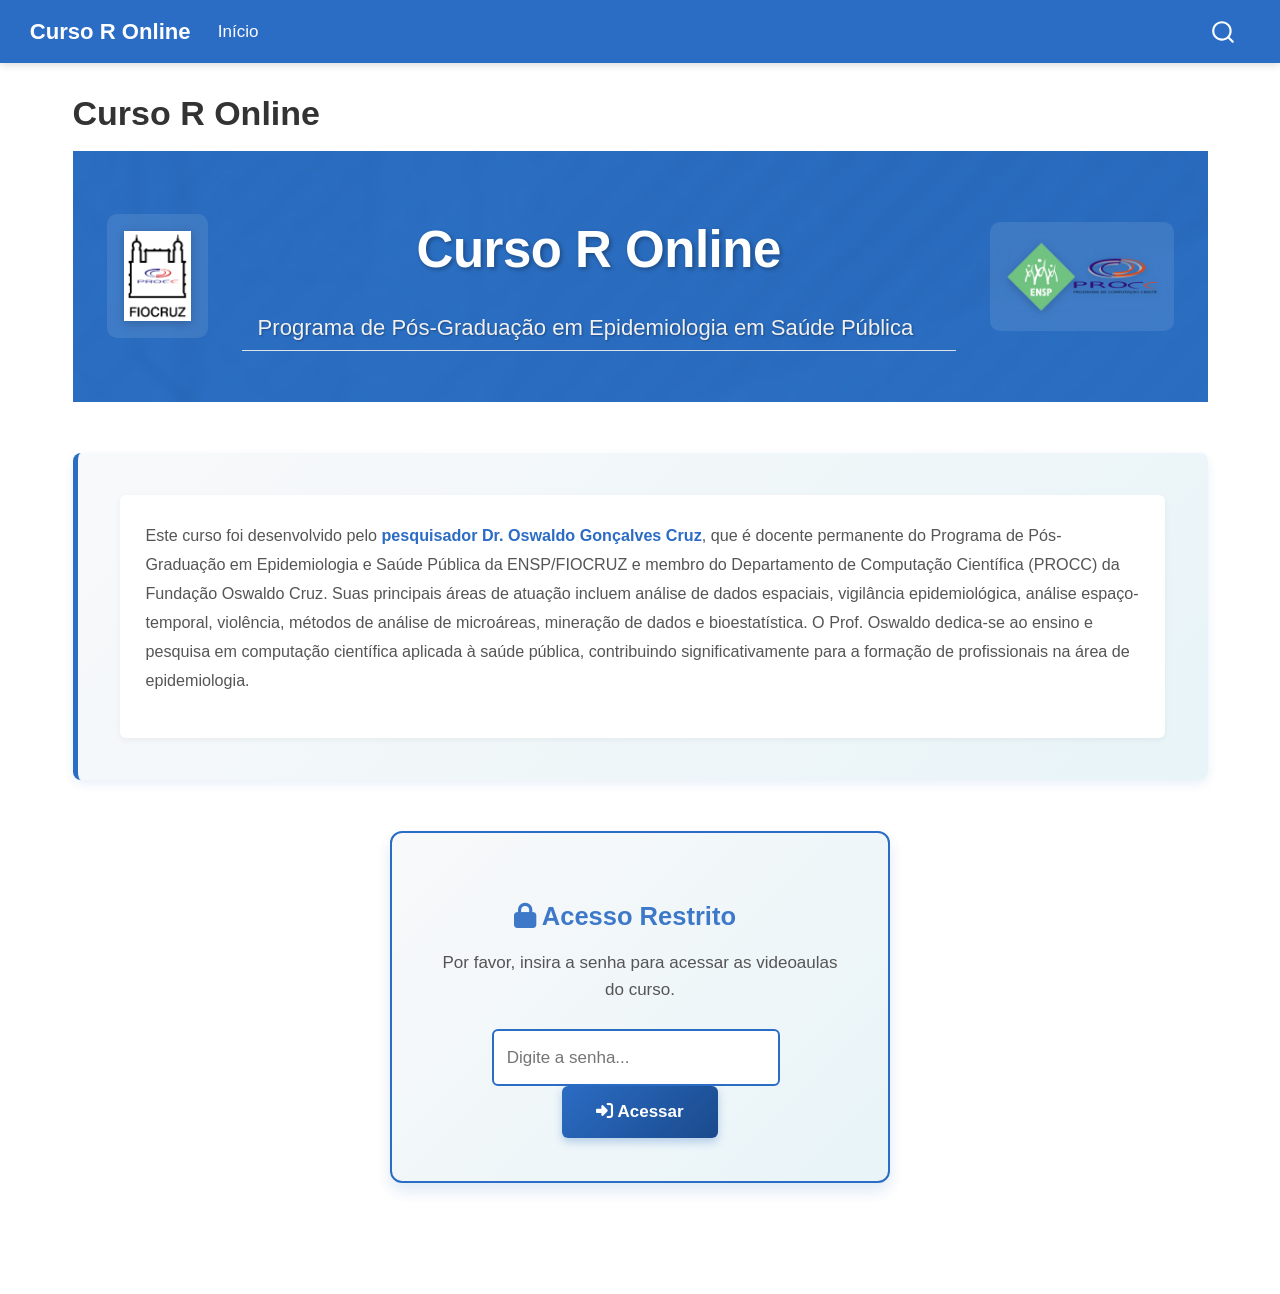
<file: docs/index.html>
<!DOCTYPE html>
<html xmlns="http://www.w3.org/1999/xhtml" lang="pt-BR" xml:lang="pt-BR"><head>

<meta charset="utf-8">
<meta name="generator" content="quarto-1.9.36">

<meta name="viewport" content="width=device-width, initial-scale=1.0, user-scalable=yes">


<title>Curso R Online</title>
<style>
/* Default styles provided by pandoc.
** See https://pandoc.org/MANUAL.html#variables-for-html for config info.
*/
code{white-space: pre-wrap;}
span.smallcaps{font-variant: small-caps;}
div.columns{display: flex; gap: min(4vw, 1.5em);}
div.column{flex: auto; overflow-x: auto;}
div.hanging-indent{margin-left: 1.5em; text-indent: -1.5em;}
ul.task-list{list-style: none;}
ul.task-list li input[type="checkbox"] {
  width: 0.8em;
  margin: 0 0.8em 0.2em -1em; /* quarto-specific, see https://github.com/quarto-dev/quarto-cli/issues/4556 */ 
  vertical-align: middle;
}
</style>


<script src="site_libs/quarto-nav/quarto-nav.js"></script>
<script src="site_libs/quarto-nav/headroom.min.js"></script>
<script src="site_libs/clipboard/clipboard.min.js"></script>
<script src="site_libs/quarto-search/autocomplete.umd.js"></script>
<script src="site_libs/quarto-search/fuse.min.js"></script>
<script src="site_libs/quarto-search/quarto-search.js"></script>
<meta name="quarto:offset" content="./">
<script src="site_libs/quarto-html/quarto.js" type="module"></script>
<script src="site_libs/quarto-html/tabsets/tabsets.js" type="module"></script>
<script src="site_libs/quarto-html/popper.min.js"></script>
<script src="site_libs/quarto-html/tippy.umd.min.js"></script>
<script src="site_libs/quarto-html/anchor.min.js"></script>
<link href="site_libs/quarto-html/tippy.css" rel="stylesheet">
<link href="site_libs/quarto-html/quarto-syntax-highlighting-845c23b38eaddc0f92fda52bfe77a8c8.css" rel="stylesheet" id="quarto-text-highlighting-styles">
<script src="site_libs/bootstrap/bootstrap.min.js"></script>
<link href="site_libs/bootstrap/bootstrap-icons.css" rel="stylesheet">
<link href="site_libs/bootstrap/bootstrap-463b9e22854d0dc06522c81e27de4f28.min.css" rel="stylesheet" append-hash="true" id="quarto-bootstrap" data-mode="light">
<script id="quarto-search-options" type="application/json">{
  "location": "navbar",
  "copy-button": false,
  "collapse-after": 3,
  "panel-placement": "end",
  "type": "overlay",
  "limit": 50,
  "keyboard-shortcut": [
    "f",
    "/",
    "s"
  ],
  "show-item-context": false,
  "language": {
    "search-no-results-text": "Nenhum resultado",
    "search-matching-documents-text": "documentos correspondentes",
    "search-copy-link-title": "Copiar link para a busca",
    "search-hide-matches-text": "Esconder correspondências adicionais",
    "search-more-match-text": "mais correspondência neste documento",
    "search-more-matches-text": "mais correspondências neste documento",
    "search-clear-button-title": "Limpar",
    "search-text-placeholder": "",
    "search-detached-cancel-button-title": "Cancelar",
    "search-submit-button-title": "Enviar",
    "search-label": "Procurar"
  }
}</script>
<script src="auth.js"></script>
<link rel="stylesheet" href="https://cdnjs.cloudflare.com/ajax/libs/font-awesome/6.4.0/css/all.min.css">


<link rel="stylesheet" href="styles.css">
</head>

<body class="nav-fixed quarto-light">

<div id="quarto-search-results"></div>
  <header id="quarto-header" class="headroom fixed-top">
    <nav class="navbar navbar-expand-lg " data-bs-theme="dark">
      <div class="navbar-container container-fluid">
      <div class="navbar-brand-container mx-auto">
    <a class="navbar-brand" href="./index.html">
    <span class="navbar-title">Curso R Online</span>
    </a>
  </div>
            <div id="quarto-search" class="" title="Procurar"></div>
          <button class="navbar-toggler" type="button" data-bs-toggle="collapse" data-bs-target="#navbarCollapse" aria-controls="navbarCollapse" role="menu" aria-expanded="false" aria-label="Alternar de navegação" onclick="if (window.quartoToggleHeadroom) { window.quartoToggleHeadroom(); }">
  <span class="navbar-toggler-icon"></span>
</button>
          <div class="collapse navbar-collapse" id="navbarCollapse">
            <ul class="navbar-nav navbar-nav-scroll me-auto">
  <li class="nav-item">
    <a class="nav-link active" href="./index.html" aria-current="page"> 
<span class="menu-text">Início</span></a>
  </li>  
</ul>
          </div> <!-- /navcollapse -->
            <div class="quarto-navbar-tools">
</div>
      </div> <!-- /container-fluid -->
    </nav>
</header>
<!-- content -->
<div id="quarto-content" class="quarto-container page-columns page-rows-contents page-layout-full page-navbar">
<!-- sidebar -->
<!-- margin-sidebar -->
    <div id="quarto-margin-sidebar" class="sidebar margin-sidebar zindex-bottom">
        
    </div>
<!-- main -->
<main class="content column-page" id="quarto-document-content">

<header id="title-block-header" class="quarto-title-block default">
<div class="quarto-title">
<h1 class="title">Curso R Online</h1>
</div>



<div class="quarto-title-meta column-page">

    
  
    
  </div>
  


</header>


<!-- Header com Logos -->
<div class="header-banner">
  <div class="header-content">
    <div class="logo-row">
      <div class="logo-left">
        <img src="logos/logo_procc_castelo.png" alt="Logo PROCC Castelo">
      </div>
      <div class="header-center">
        <div class="header-text">
          <h1>Curso R Online</h1>
          <h2 class="anchored">Programa de Pós-Graduação em Epidemiologia em Saúde Pública</h2>
        </div>
      </div>
      <div class="logo-right">
        <img src="logos/ensp_procc.png" alt="Logo ENSP/PROCC">
      </div>
    </div>
  </div>
</div>

<!-- Seção Sobre o Criador - Simplificada -->
<div class="about-creator">
  <div class="creator-bio">
    <p>Este curso foi desenvolvido pelo <strong>pesquisador Dr. Oswaldo Gonçalves Cruz</strong>, que é docente permanente do Programa de Pós-Graduação em Epidemiologia e Saúde Pública da ENSP/FIOCRUZ e membro do Departamento de Computação Científica (PROCC) da Fundação Oswaldo Cruz. Suas principais áreas de atuação incluem análise de dados espaciais, vigilância epidemiológica, análise espaço-temporal, violência, métodos de análise de microáreas, mineração de dados e bioestatística. O Prof. Oswaldo dedica-se ao ensino e pesquisa em computação científica aplicada à saúde pública, contribuindo significativamente para a formação de profissionais na área de epidemiologia.</p>
  </div>
</div>
<!-- Proteção por Senha -->
<div id="password-container">
  <h3 class="anchored"><i class="fas fa-lock"></i> Acesso Restrito</h3>
  <p>Por favor, insira a senha para acessar as videoaulas do curso.</p>
  <input type="password" id="password-input" placeholder="Digite a senha...">
  <button id="submit-btn"><i class="fas fa-sign-in-alt"></i> Acessar</button>
  <p id="error-message"><i class="fas fa-exclamation-circle"></i> Senha incorreta. Tente novamente.</p>
</div>

<!-- Conteúdo Protegido -->
<div id="protected-content">

<div class="content-intro">
  <h2 class="anchored"><i class="fas fa-book"></i> Conteúdo do Curso</h2>
  <p>O Curso está dividido em aulas de no máximo 15 minutos, permitindo um aprendizado progressivo e flexível!</p>
  <p><strong>Antes de mais nada</strong> você deve assistir a aula de apresentação e em seguida as aulas de como instalar o <strong>R</strong> e o <strong>RStudio</strong>.</p>
  <p>Após ter seu ambiente devidamente configurado, siga as instruções de cada vídeo e procure ir acompanhando e reproduzindo os comandos apresentados. Caso o andamento da aula esteja muito rápido, você pode retornar ou pausar o vídeo quando e quantas vezes quiser.</p>
  
</div>

<div class="video-card">
  <h3 class="anchored">Apresentação do Curso</h3>
  <p>Vídeo de introdução ao curso de R, apresentando a metodologia, objetivos e estrutura das aulas.</p>
  <a href="https://drive.google.com/file/d/1uev4KD3K2zqemFFFyT89RDQ0ccHUhEmh/view?usp=sharing" class="download-btn" target="_blank"><i class="fas fa-download"></i> Baixar Vídeo</a>
</div>

<div class="video-card">
  <h3 class="anchored">Instalação e Configuração do R e RStudio</h3>
  <p>Conjunto completo de videoaulas para instalação do R, RStudio e configuração do ambiente.</p>
  
  <ul style="list-style: none; padding: 0; margin: 10px 0;">
    <li style="margin-bottom: 10px;">
      <a href="https://drive.google.com/file/d/1CD47DYrMUnZZeRu2C1Fr7wyCnjC3ArlX/view?usp=drive_link" class="download-btn" target="_blank" style="display: inline-block; text-decoration: none; background-color: #007bff; color: white; padding: 8px 15px; border-radius: 5px; margin-top: 5px;">
        <i class="fas fa-download"></i> Baixar Vídeo - Instalação do R
      </a>
    </li>
    <li style="margin-bottom: 10px;">
      <a href="https://drive.google.com/file/d/1rMYid4qrkH55k3WK92XNOubyhAD0GY3s/view?usp=drive_link" class="download-btn" target="_blank" style="display: inline-block; text-decoration: none; background-color: #007bff; color: white; padding: 8px 15px; border-radius: 5px; margin-top: 5px;">
        <i class="fas fa-download"></i> Baixar Vídeo - Instalação do RStudio
      </a>
    </li>
    <li style="margin-bottom: 10px;">
      <a href="https://drive.google.com/file/d/1o1Wjvbmh619JTwVdpjxgW9LLjw8X1QYU/view?usp=sharing" class="download-btn" target="_blank" style="display: inline-block; text-decoration: none; background-color: #007bff; color: white; padding: 8px 15px; border-radius: 5px; margin-top: 5px;">
        <i class="fas fa-download"></i> Baixar Vídeo - Configuração do RStudio
      </a>
    </li>
  </ul>
</div>

<div class="video-card">
  <h3 class="anchored">Aula 1 - Introdução ao R</h3>
  <p>Primeiros passos com a linguagem R e interface do RStudio. Conceitos fundamentais e primeiros comandos.</p>
  <a href="https://drive.google.com/file/d/1007noIbW52h3EHErrpD_KtejJ4rOQgnG/view?usp=sharing" class="download-btn" target="_blank"><i class="fas fa-download"></i> Baixar Vídeo</a>
</div>

<div class="video-card">
  <h3 class="anchored">Aula 2 - R como Calculadora</h3>
  <p>Operações matemáticas básicas e uso do R como uma calculadora avançada com funções especializadas.</p>
  <a href="https://drive.google.com/file/d/1cOg1eX6w5rZAYSqrm7_VZeKVBVuBq8Tc/view?usp=drive_link" class="download-btn" target="_blank"><i class="fas fa-download"></i> Baixar Vídeo</a>
</div>

<div class="video-card">
  <h3 class="anchored">Aula 3 - Obtendo Ajuda</h3>
  <p>Como utilizar o sistema de ajuda integrado do R para aprender sobre funções, pacotes e resolver dúvidas.</p>
  <a href="https://drive.google.com/file/d/1C-Sk31YxhvzPy75IyfO-Algm5HN_BU0q/view?usp=sharing" class="download-btn" target="_blank"><i class="fas fa-download"></i> Baixar Vídeo</a>
</div>

<div class="video-card">
  <h3 class="anchored">Aula 4 - Objetos no R</h3>
  <p>Conceitos fundamentais sobre objetos no R e como gerenciá-los no ambiente de trabalho.</p>
  
  <ul style="list-style: none; padding: 0; margin: 10px 0;">
    <li style="margin-bottom: 10px;">
      <a href="https://drive.google.com/file/d/1C37Vxtb-FMEmDJciOaGXDSr6vlisaTt_/view?usp=drive_link" class="download-btn" target="_blank" style="display: inline-block; text-decoration: none; background-color: #007bff; color: white; padding: 8px 15px; border-radius: 5px; margin-top: 5px;">
        <i class="fas fa-download"></i> Baixar Vídeo - Objetos no R
      </a>
    </li>
    <li style="margin-bottom: 10px;">
      <a href="https://drive.google.com/file/d/1VJ0rT5JIkwEh17nw7BCZFuEU7MTuEB92/view?usp=sharing" class="download-btn" target="_blank" style="display: inline-block; text-decoration: none; background-color: #007bff; color: white; padding: 8px 15px; border-radius: 5px; margin-top: 5px;">
        <i class="fas fa-download"></i> Baixar Vídeo - Gerenciando Objetos
      </a>
    </li>
  </ul>
</div>

<div class="video-card">
  <h3 class="anchored">Aula 5 - Vetores</h3>
  <p>Criação e manipulação de vetores numéricos, de caracteres e lógicos. Operações com vetores, indexação, extração de elementos e operações vetorizadas.</p>
  
  <ul style="list-style: none; padding: 0; margin: 10px 0;">
    <li style="margin-bottom: 10px;">
      <a href="https://drive.google.com/file/d/1jHxbaeLyrkYwIFgfmi11uzqvpOaAXKul/view?usp=drive_link" class="download-btn" target="_blank" style="display: inline-block; text-decoration: none; background-color: #007bff; color: white; padding: 8px 15px; border-radius: 5px; margin-top: 5px;">
        <i class="fas fa-download"></i> Baixar Vídeo - Vetores - Parte I
      </a>
    </li>
    <li style="margin-bottom: 10px;">
      <a href="https://drive.google.com/file/d/1oNHNietR98cYBBEV0cJOs53ITsxCgJK2/view?usp=drive_link" class="download-btn" target="_blank" style="display: inline-block; text-decoration: none; background-color: #007bff; color: white; padding: 8px 15px; border-radius: 5px; margin-top: 5px;">
        <i class="fas fa-download"></i> Baixar Vídeo - Vetores - Parte II
      </a>
    </li>
  </ul>
</div>

<div class="video-card">
  <h3 class="anchored">Aula 6 - Fatores e Datas</h3>
  <p>Trabalhando com variáveis categóricas (fatores), níveis e manipulação de datas no R.</p>
  <a href="https://drive.google.com/file/d/1_kS7c8aSa8YRrVOXnKLdJ-z7AvOXAOdJ/view?usp=sharing" class="download-btn" target="_blank"><i class="fas fa-download"></i> Baixar Vídeo</a>
</div>

<div class="video-card">
  <h3 class="anchored">Aula 7 - Matrizes</h3>
  <p>Criação e propriedades de matrizes (estruturas bidimensionais), operações básicas, operações matriciais avançadas, álgebra linear e indexação em matrizes.</p>
  
  <ul style="list-style: none; padding: 0; margin: 10px 0;">
    <li style="margin-bottom: 10px;">
      <a href="https://drive.google.com/file/d/1jg2n0gXcLRu-4DKkgY30eelgd_W0PL4X/view?usp=drive_link" class="download-btn" target="_blank" style="display: inline-block; text-decoration: none; background-color: #007bff; color: white; padding: 8px 15px; border-radius: 5px; margin-top: 5px;">
        <i class="fas fa-download"></i> Baixar Vídeo - Matrizes - Parte I
      </a>
    </li>
    <li style="margin-bottom: 10px;">
      <a href="https://drive.google.com/file/d/1iiygPJtWogdwPzijvYcNXg1O0Q5Rbg1e/view?usp=drive_link" class="download-btn" target="_blank" style="display: inline-block; text-decoration: none; background-color: #007bff; color: white; padding: 8px 15px; border-radius: 5px; margin-top: 5px;">
        <i class="fas fa-download"></i> Baixar Vídeo - Matrizes - Parte II
      </a>
    </li>
  </ul>
</div>

<div class="video-card">
  <h3 class="anchored">Aula 8 - Dataframes</h3>
  <p>Introdução aos dataframes, a estrutura de dados mais importante para análise estatística e manipulação de dados. Manipulação avançada de dataframes, seleção de colunas, filtros, ordenação e transformação de dados.</p>
  
  <ul style="list-style: none; padding: 0; margin: 10px 0;">
    <li style="margin-bottom: 10px;">
      <a href="https://drive.google.com/file/d/1gNqaiUxHTnOZpI4BDBz8lQru4aJb2ZvY/view?usp=sharing" class="download-btn" target="_blank" style="display: inline-block; text-decoration: none; background-color: #007bff; color: white; padding: 8px 15px; border-radius: 5px; margin-top: 5px;">
        <i class="fas fa-download"></i> Baixar Vídeo - Dataframes - Parte I
      </a>
    </li>
    <li style="margin-bottom: 10px;">
      <a href="https://drive.google.com/file/d/1yRFhFdBHH2XMxP6ZewKYkgGQuqzw-dJ1/view?usp=sharing" class="download-btn" target="_blank" style="display: inline-block; text-decoration: none; background-color: #007bff; color: white; padding: 8px 15px; border-radius: 5px; margin-top: 5px;">
        <i class="fas fa-download"></i> Baixar Vídeo - Dataframes - Parte II
      </a>
    </li>
  </ul>
</div>

<div class="video-card">
  <h3 class="anchored">Aula 9 - Listas</h3>
  <p>Criação e uso de listas para armazenar objetos de diferentes tipos e tamanhos de forma flexível.</p>
  <a href="https://drive.google.com/file/d/1z8ZhT638s8ETIoElSl3TIwBkCiakfSWN/view?usp=drive_link" class="download-btn" target="_blank"><i class="fas fa-download"></i> Baixar Vídeo</a>
</div>

<div class="video-card">
  <h3 class="anchored">Aula 10 - Importando Dados</h3>
  <p>Como ler arquivos de texto (.csv, .txt) para dentro do R e preparar dados para análise. Importação de dados de outros formatos (Excel, SPSS, etc) e uso de pacotes auxiliares especializados.</p>
  
  <ul style="list-style: none; padding: 0; margin: 10px 0;">
    <li style="margin-bottom: 10px;">
      <a href="https://drive.google.com/file/d/1Bc0Ix43OvbhackSpCISqPWluJOO7CGNl/view?usp=sharing" class="download-btn" target="_blank" style="display: inline-block; text-decoration: none; background-color: #007bff; color: white; padding: 8px 15px; border-radius: 5px; margin-top: 5px;">
        <i class="fas fa-download"></i> Baixar Vídeo - Importando Dados - Parte I
      </a>
    </li>
    <li style="margin-bottom: 10px;">
      <a href="https://drive.google.com/file/d/1Reb87NmyeLmzvXmJ5cI5027CB4XDNB0n/view?usp=sharing" class="download-btn" target="_blank" style="display: inline-block; text-decoration: none; background-color: #007bff; color: white; padding: 8px 15px; border-radius: 5px; margin-top: 5px;">
        <i class="fas fa-download"></i> Baixar Vídeo - Importando Dados - Parte II
      </a>
    </li>
  </ul>
</div>

<footer>
  <p><strong>Curso de R Online - 2026</strong></p>
  <p>Prof. Oswaldo Gonçalves Cruz | Departamento de Computação Científica (PROCC)</p>
  <p>Programa de Pós-Graduação em Epidemiologia em Saúde Pública | ENSP/FIOCRUZ</p>
  <p><small>© Todos os direitos reservados</small></p>
</footer>

</div>



</main> <!-- /main -->
<script id="quarto-html-after-body" type="application/javascript">
  window.document.addEventListener("DOMContentLoaded", function (event) {
    const icon = "";
    const anchorJS = new window.AnchorJS();
    anchorJS.options = {
      placement: 'right',
      icon: icon
    };
    anchorJS.add('.anchored');
    const isCodeAnnotation = (el) => {
      for (const clz of el.classList) {
        if (clz.startsWith('code-annotation-')) {                     
          return true;
        }
      }
      return false;
    }
    const onCopySuccess = function(e) {
      // button target
      const button = e.trigger;
      // don't keep focus
      button.blur();
      // flash "checked"
      button.classList.add('code-copy-button-checked');
      var currentTitle = button.getAttribute("title");
      button.setAttribute("title", "Copiada");
      let tooltip;
      if (window.bootstrap) {
        button.setAttribute("data-bs-toggle", "tooltip");
        button.setAttribute("data-bs-placement", "left");
        button.setAttribute("data-bs-title", "Copiada");
        tooltip = new bootstrap.Tooltip(button, 
          { trigger: "manual", 
            customClass: "code-copy-button-tooltip",
            offset: [0, -8]});
        tooltip.show();    
      }
      setTimeout(function() {
        if (tooltip) {
          tooltip.hide();
          button.removeAttribute("data-bs-title");
          button.removeAttribute("data-bs-toggle");
          button.removeAttribute("data-bs-placement");
        }
        button.setAttribute("title", currentTitle);
        button.classList.remove('code-copy-button-checked');
      }, 1000);
      // clear code selection
      e.clearSelection();
    }
    const getTextToCopy = function(trigger) {
      const outerScaffold = trigger.parentElement.cloneNode(true);
      const codeEl = outerScaffold.querySelector('code');
      for (const childEl of codeEl.children) {
        if (isCodeAnnotation(childEl)) {
          childEl.remove();
        }
      }
      return codeEl.innerText;
    }
    const clipboard = new window.ClipboardJS('.code-copy-button:not([data-in-quarto-modal])', {
      text: getTextToCopy
    });
    clipboard.on('success', onCopySuccess);
    if (window.document.getElementById('quarto-embedded-source-code-modal')) {
      const clipboardModal = new window.ClipboardJS('.code-copy-button[data-in-quarto-modal]', {
        text: getTextToCopy,
        container: window.document.getElementById('quarto-embedded-source-code-modal')
      });
      clipboardModal.on('success', onCopySuccess);
    }
      var localhostRegex = new RegExp(/^(?:http|https):\/\/localhost\:?[0-9]*\//);
      var mailtoRegex = new RegExp(/^mailto:/);
        var filterRegex = new RegExp("https:\/\/seu-usuario\.github\.io\/curso_r");
      var isInternal = (href) => {
          return filterRegex.test(href) || localhostRegex.test(href) || mailtoRegex.test(href);
      }
      // Inspect non-navigation links and adorn them if external
     var links = window.document.querySelectorAll('a[href]:not(.nav-link):not(.navbar-brand):not(.toc-action):not(.sidebar-link):not(.sidebar-item-toggle):not(.pagination-link):not(.no-external):not([aria-hidden]):not(.dropdown-item):not(.quarto-navigation-tool):not(.about-link)');
      for (var i=0; i<links.length; i++) {
        const link = links[i];
        if (!isInternal(link.href)) {
          // undo the damage that might have been done by quarto-nav.js in the case of
          // links that we want to consider external
          if (link.dataset.originalHref !== undefined) {
            link.href = link.dataset.originalHref;
          }
        }
      }
    function tippyHover(el, contentFn, onTriggerFn, onUntriggerFn) {
      const config = {
        allowHTML: true,
        maxWidth: 500,
        delay: 100,
        arrow: false,
        appendTo: function(el) {
            return el.parentElement;
        },
        interactive: true,
        interactiveBorder: 10,
        theme: 'quarto',
        placement: 'bottom-start',
      };
      if (contentFn) {
        config.content = contentFn;
      }
      if (onTriggerFn) {
        config.onTrigger = onTriggerFn;
      }
      if (onUntriggerFn) {
        config.onUntrigger = onUntriggerFn;
      }
      window.tippy(el, config); 
    }
    const noterefs = window.document.querySelectorAll('a[role="doc-noteref"]');
    for (var i=0; i<noterefs.length; i++) {
      const ref = noterefs[i];
      tippyHover(ref, function() {
        // use id or data attribute instead here
        let href = ref.getAttribute('data-footnote-href') || ref.getAttribute('href');
        try { href = new URL(href).hash; } catch {}
        const id = href.replace(/^#\/?/, "");
        const note = window.document.getElementById(id);
        if (note) {
          return note.innerHTML;
        } else {
          return "";
        }
      });
    }
    const xrefs = window.document.querySelectorAll('a.quarto-xref');
    const processXRef = (id, note) => {
      // Strip column container classes
      const stripColumnClz = (el) => {
        el.classList.remove("page-full", "page-columns");
        if (el.children) {
          for (const child of el.children) {
            stripColumnClz(child);
          }
        }
      }
      stripColumnClz(note)
      if (id === null || id.startsWith('sec-')) {
        // Special case sections, only their first couple elements
        const container = document.createElement("div");
        if (note.children && note.children.length > 2) {
          container.appendChild(note.children[0].cloneNode(true));
          for (let i = 1; i < note.children.length; i++) {
            const child = note.children[i];
            if (child.tagName === "P" && child.innerText === "") {
              continue;
            } else {
              container.appendChild(child.cloneNode(true));
              break;
            }
          }
          if (window.Quarto?.typesetMath) {
            window.Quarto.typesetMath(container);
          }
          return container.innerHTML
        } else {
          if (window.Quarto?.typesetMath) {
            window.Quarto.typesetMath(note);
          }
          return note.innerHTML;
        }
      } else {
        // Remove any anchor links if they are present
        const anchorLink = note.querySelector('a.anchorjs-link');
        if (anchorLink) {
          anchorLink.remove();
        }
        if (window.Quarto?.typesetMath) {
          window.Quarto.typesetMath(note);
        }
        if (note.classList.contains("callout")) {
          return note.outerHTML;
        } else {
          return note.innerHTML;
        }
      }
    }
    for (var i=0; i<xrefs.length; i++) {
      const xref = xrefs[i];
      tippyHover(xref, undefined, function(instance) {
        instance.disable();
        let url = xref.getAttribute('href');
        let hash = undefined; 
        if (url.startsWith('#')) {
          hash = url;
        } else {
          try { hash = new URL(url).hash; } catch {}
        }
        if (hash) {
          const id = hash.replace(/^#\/?/, "");
          const note = window.document.getElementById(id);
          if (note !== null) {
            try {
              const html = processXRef(id, note.cloneNode(true));
              instance.setContent(html);
            } finally {
              instance.enable();
              instance.show();
            }
          } else {
            // See if we can fetch this
            fetch(url.split('#')[0])
            .then(res => res.text())
            .then(html => {
              const parser = new DOMParser();
              const htmlDoc = parser.parseFromString(html, "text/html");
              const note = htmlDoc.getElementById(id);
              if (note !== null) {
                const html = processXRef(id, note);
                instance.setContent(html);
              } 
            }).finally(() => {
              instance.enable();
              instance.show();
            });
          }
        } else {
          // See if we can fetch a full url (with no hash to target)
          // This is a special case and we should probably do some content thinning / targeting
          fetch(url)
          .then(res => res.text())
          .then(html => {
            const parser = new DOMParser();
            const htmlDoc = parser.parseFromString(html, "text/html");
            const note = htmlDoc.querySelector('main.content');
            if (note !== null) {
              // This should only happen for chapter cross references
              // (since there is no id in the URL)
              // remove the first header
              if (note.children.length > 0 && note.children[0].tagName === "HEADER") {
                note.children[0].remove();
              }
              const html = processXRef(null, note);
              instance.setContent(html);
            } 
          }).finally(() => {
            instance.enable();
            instance.show();
          });
        }
      }, function(instance) {
      });
    }
        let selectedAnnoteEl;
        const selectorForAnnotation = ( cell, annotation) => {
          let cellAttr = 'data-code-cell="' + cell + '"';
          let lineAttr = 'data-code-annotation="' +  annotation + '"';
          const selector = 'span[' + cellAttr + '][' + lineAttr + ']';
          return selector;
        }
        const selectCodeLines = (annoteEl) => {
          const doc = window.document;
          const targetCell = annoteEl.getAttribute("data-target-cell");
          const targetAnnotation = annoteEl.getAttribute("data-target-annotation");
          const annoteSpan = window.document.querySelector(selectorForAnnotation(targetCell, targetAnnotation));
          const lines = annoteSpan.getAttribute("data-code-lines").split(",");
          const lineIds = lines.map((line) => {
            return targetCell + "-" + line;
          })
          let top = null;
          let height = null;
          let parent = null;
          if (lineIds.length > 0) {
              //compute the position of the single el (top and bottom and make a div)
              const el = window.document.getElementById(lineIds[0]);
              top = el.offsetTop;
              height = el.offsetHeight;
              parent = el.parentElement.parentElement;
            if (lineIds.length > 1) {
              const lastEl = window.document.getElementById(lineIds[lineIds.length - 1]);
              const bottom = lastEl.offsetTop + lastEl.offsetHeight;
              height = bottom - top;
            }
            if (top !== null && height !== null && parent !== null) {
              // cook up a div (if necessary) and position it 
              let div = window.document.getElementById("code-annotation-line-highlight");
              if (div === null) {
                div = window.document.createElement("div");
                div.setAttribute("id", "code-annotation-line-highlight");
                div.style.position = 'absolute';
                parent.appendChild(div);
              }
              div.style.top = top - 2 + "px";
              div.style.height = height + 4 + "px";
              div.style.left = 0;
              let gutterDiv = window.document.getElementById("code-annotation-line-highlight-gutter");
              if (gutterDiv === null) {
                gutterDiv = window.document.createElement("div");
                gutterDiv.setAttribute("id", "code-annotation-line-highlight-gutter");
                gutterDiv.style.position = 'absolute';
                const codeCell = window.document.getElementById(targetCell);
                const gutter = codeCell.querySelector('.code-annotation-gutter');
                gutter.appendChild(gutterDiv);
              }
              gutterDiv.style.top = top - 2 + "px";
              gutterDiv.style.height = height + 4 + "px";
            }
            selectedAnnoteEl = annoteEl;
          }
        };
        const unselectCodeLines = () => {
          const elementsIds = ["code-annotation-line-highlight", "code-annotation-line-highlight-gutter"];
          elementsIds.forEach((elId) => {
            const div = window.document.getElementById(elId);
            if (div) {
              div.remove();
            }
          });
          selectedAnnoteEl = undefined;
        };
          // Handle positioning of the toggle
      window.addEventListener(
        "resize",
        throttle(() => {
          elRect = undefined;
          if (selectedAnnoteEl) {
            selectCodeLines(selectedAnnoteEl);
          }
        }, 10)
      );
      function throttle(fn, ms) {
      let throttle = false;
      let timer;
        return (...args) => {
          if(!throttle) { // first call gets through
              fn.apply(this, args);
              throttle = true;
          } else { // all the others get throttled
              if(timer) clearTimeout(timer); // cancel #2
              timer = setTimeout(() => {
                fn.apply(this, args);
                timer = throttle = false;
              }, ms);
          }
        };
      }
        // Attach click handler to the DT
        const annoteDls = window.document.querySelectorAll('dt[data-target-cell]');
        for (const annoteDlNode of annoteDls) {
          annoteDlNode.addEventListener('click', (event) => {
            const clickedEl = event.target;
            if (clickedEl !== selectedAnnoteEl) {
              unselectCodeLines();
              const activeEl = window.document.querySelector('dt[data-target-cell].code-annotation-active');
              if (activeEl) {
                activeEl.classList.remove('code-annotation-active');
              }
              selectCodeLines(clickedEl);
              clickedEl.classList.add('code-annotation-active');
            } else {
              // Unselect the line
              unselectCodeLines();
              clickedEl.classList.remove('code-annotation-active');
            }
          });
        }
    const findCites = (el) => {
      const parentEl = el.parentElement;
      if (parentEl) {
        const cites = parentEl.dataset.cites;
        if (cites) {
          return {
            el,
            cites: cites.split(' ')
          };
        } else {
          return findCites(el.parentElement)
        }
      } else {
        return undefined;
      }
    };
    var bibliorefs = window.document.querySelectorAll('a[role="doc-biblioref"]');
    for (var i=0; i<bibliorefs.length; i++) {
      const ref = bibliorefs[i];
      const citeInfo = findCites(ref);
      if (citeInfo) {
        tippyHover(citeInfo.el, function() {
          var popup = window.document.createElement('div');
          citeInfo.cites.forEach(function(cite) {
            var citeDiv = window.document.createElement('div');
            citeDiv.classList.add('hanging-indent');
            citeDiv.classList.add('csl-entry');
            var biblioDiv = window.document.getElementById('ref-' + cite);
            if (biblioDiv) {
              citeDiv.innerHTML = biblioDiv.innerHTML;
            }
            popup.appendChild(citeDiv);
          });
          return popup.innerHTML;
        });
      }
    }
  });
  </script>
</div> <!-- /content -->




</body></html>
</file>
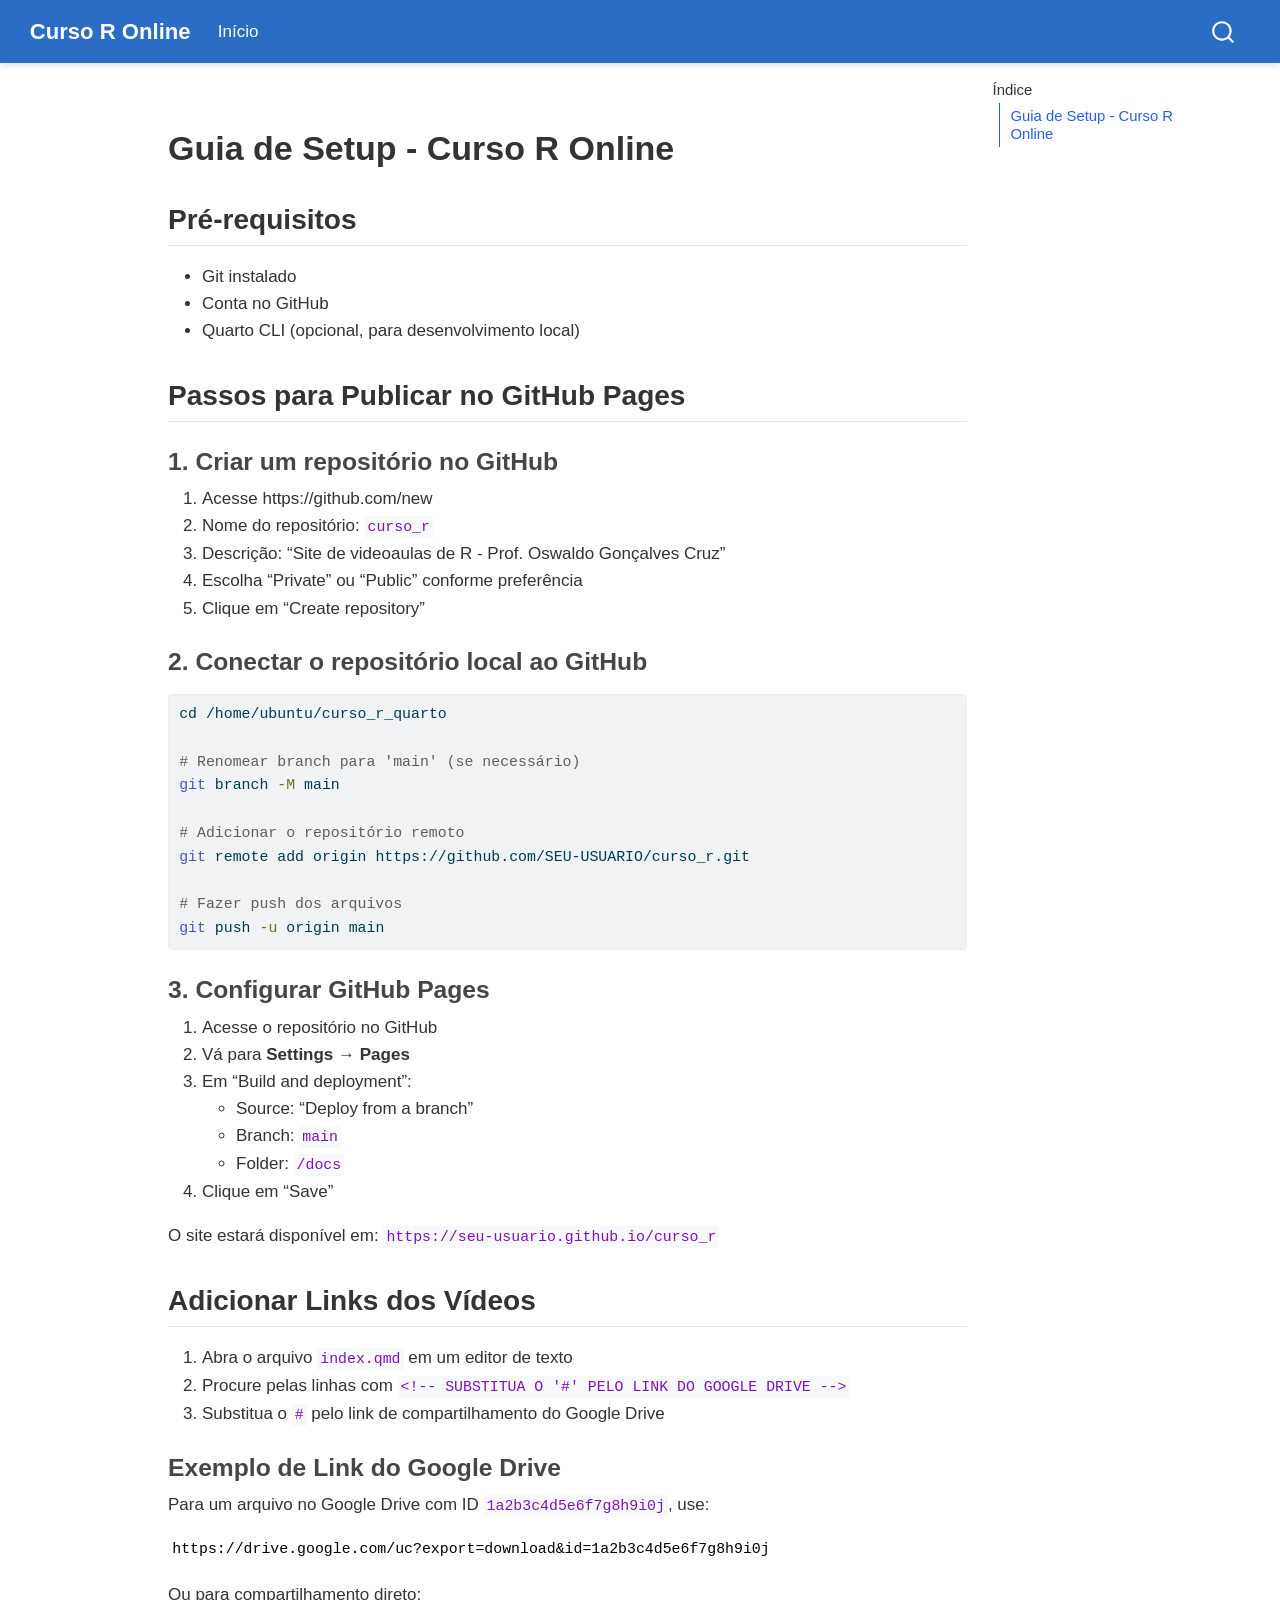
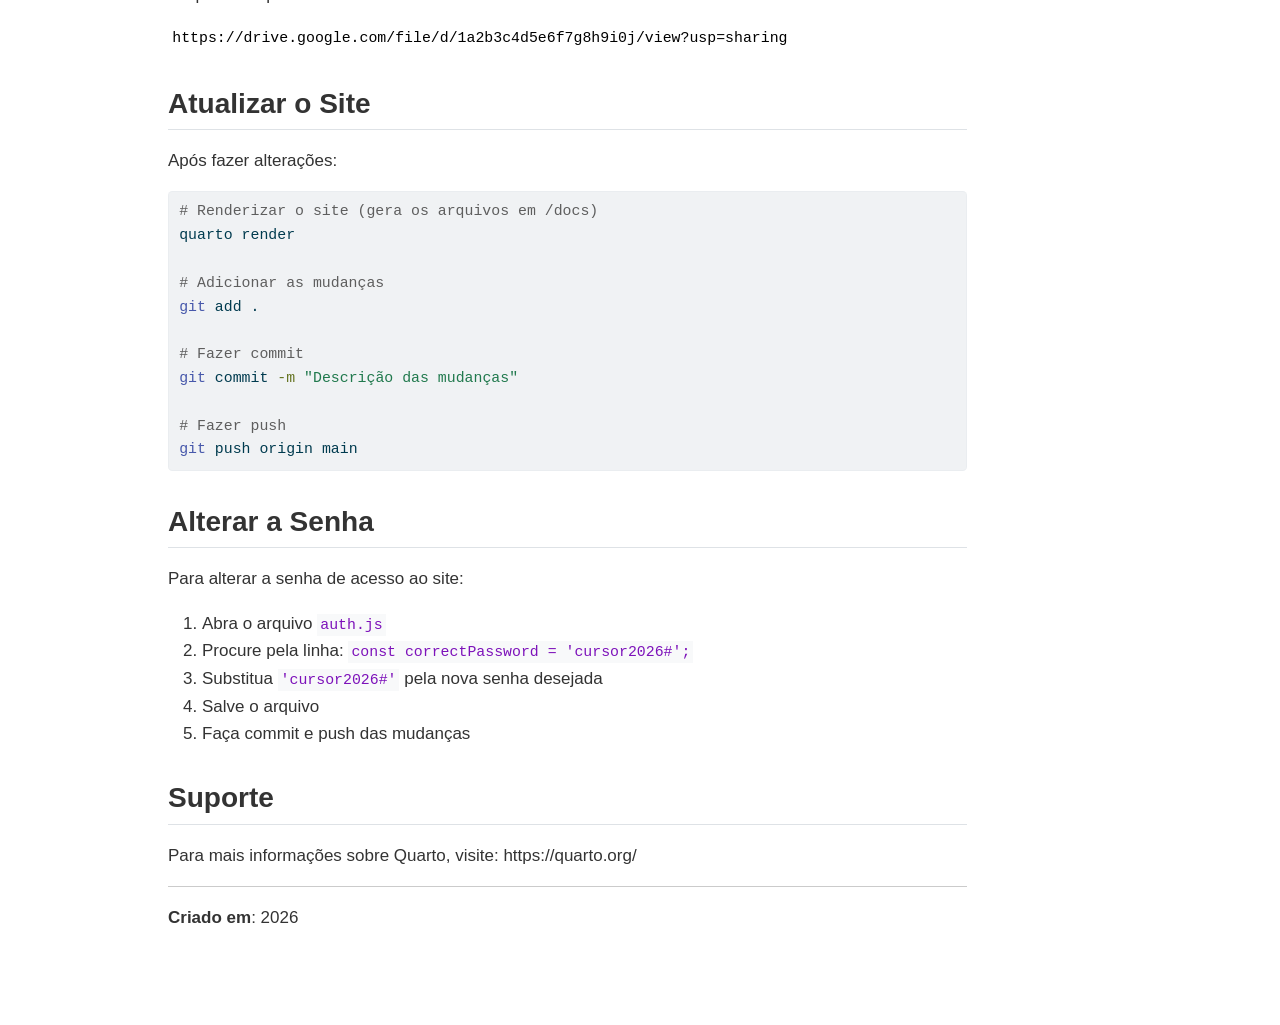
<file: docs/SETUP.html>
<!DOCTYPE html>
<html xmlns="http://www.w3.org/1999/xhtml" lang="pt-BR" xml:lang="pt-BR"><head>

<meta charset="utf-8">
<meta name="generator" content="quarto-1.4.553">

<meta name="viewport" content="width=device-width, initial-scale=1.0, user-scalable=yes">


<title>Curso R Online</title>
<style>
code{white-space: pre-wrap;}
span.smallcaps{font-variant: small-caps;}
div.columns{display: flex; gap: min(4vw, 1.5em);}
div.column{flex: auto; overflow-x: auto;}
div.hanging-indent{margin-left: 1.5em; text-indent: -1.5em;}
ul.task-list{list-style: none;}
ul.task-list li input[type="checkbox"] {
  width: 0.8em;
  margin: 0 0.8em 0.2em -1em; /* quarto-specific, see https://github.com/quarto-dev/quarto-cli/issues/4556 */ 
  vertical-align: middle;
}
/* CSS for syntax highlighting */
pre > code.sourceCode { white-space: pre; position: relative; }
pre > code.sourceCode > span { line-height: 1.25; }
pre > code.sourceCode > span:empty { height: 1.2em; }
.sourceCode { overflow: visible; }
code.sourceCode > span { color: inherit; text-decoration: inherit; }
div.sourceCode { margin: 1em 0; }
pre.sourceCode { margin: 0; }
@media screen {
div.sourceCode { overflow: auto; }
}
@media print {
pre > code.sourceCode { white-space: pre-wrap; }
pre > code.sourceCode > span { text-indent: -5em; padding-left: 5em; }
}
pre.numberSource code
  { counter-reset: source-line 0; }
pre.numberSource code > span
  { position: relative; left: -4em; counter-increment: source-line; }
pre.numberSource code > span > a:first-child::before
  { content: counter(source-line);
    position: relative; left: -1em; text-align: right; vertical-align: baseline;
    border: none; display: inline-block;
    -webkit-touch-callout: none; -webkit-user-select: none;
    -khtml-user-select: none; -moz-user-select: none;
    -ms-user-select: none; user-select: none;
    padding: 0 4px; width: 4em;
  }
pre.numberSource { margin-left: 3em;  padding-left: 4px; }
div.sourceCode
  {   }
@media screen {
pre > code.sourceCode > span > a:first-child::before { text-decoration: underline; }
}
</style>


<script src="site_libs/quarto-nav/quarto-nav.js"></script>
<script src="site_libs/quarto-nav/headroom.min.js"></script>
<script src="site_libs/clipboard/clipboard.min.js"></script>
<script src="site_libs/quarto-search/autocomplete.umd.js"></script>
<script src="site_libs/quarto-search/fuse.min.js"></script>
<script src="site_libs/quarto-search/quarto-search.js"></script>
<meta name="quarto:offset" content="./">
<script src="site_libs/quarto-html/quarto.js"></script>
<script src="site_libs/quarto-html/popper.min.js"></script>
<script src="site_libs/quarto-html/tippy.umd.min.js"></script>
<script src="site_libs/quarto-html/anchor.min.js"></script>
<link href="site_libs/quarto-html/tippy.css" rel="stylesheet">
<link href="site_libs/quarto-html/quarto-syntax-highlighting.css" rel="stylesheet" id="quarto-text-highlighting-styles">
<script src="site_libs/bootstrap/bootstrap.min.js"></script>
<link href="site_libs/bootstrap/bootstrap-icons.css" rel="stylesheet">
<link href="site_libs/bootstrap/bootstrap.min.css" rel="stylesheet" id="quarto-bootstrap" data-mode="light">
<script id="quarto-search-options" type="application/json">{
  "location": "navbar",
  "copy-button": false,
  "collapse-after": 3,
  "panel-placement": "end",
  "type": "overlay",
  "limit": 50,
  "keyboard-shortcut": [
    "f",
    "/",
    "s"
  ],
  "show-item-context": false,
  "language": {
    "search-no-results-text": "Nenhum resultado",
    "search-matching-documents-text": "documentos correspondentes",
    "search-copy-link-title": "Copiar link para a busca",
    "search-hide-matches-text": "Esconder correspondências adicionais",
    "search-more-match-text": "mais correspondência neste documento",
    "search-more-matches-text": "mais correspondências neste documento",
    "search-clear-button-title": "Limpar",
    "search-text-placeholder": "",
    "search-detached-cancel-button-title": "Cancelar",
    "search-submit-button-title": "Enviar",
    "search-label": "Procurar"
  }
}</script>


<link rel="stylesheet" href="styles.css">
</head>

<body class="nav-fixed">

<div id="quarto-search-results"></div>
  <header id="quarto-header" class="headroom fixed-top">
    <nav class="navbar navbar-expand-lg " data-bs-theme="dark">
      <div class="navbar-container container-fluid">
      <div class="navbar-brand-container mx-auto">
    <a class="navbar-brand" href="./index.html">
    <span class="navbar-title">Curso R Online</span>
    </a>
  </div>
            <div id="quarto-search" class="" title="Procurar"></div>
          <button class="navbar-toggler" type="button" data-bs-toggle="collapse" data-bs-target="#navbarCollapse" aria-controls="navbarCollapse" aria-expanded="false" aria-label="Alternar de navegação" onclick="if (window.quartoToggleHeadroom) { window.quartoToggleHeadroom(); }">
  <span class="navbar-toggler-icon"></span>
</button>
          <div class="collapse navbar-collapse" id="navbarCollapse">
            <ul class="navbar-nav navbar-nav-scroll me-auto">
  <li class="nav-item">
    <a class="nav-link" href="./index.html"> 
<span class="menu-text">Início</span></a>
  </li>  
</ul>
          </div> <!-- /navcollapse -->
          <div class="quarto-navbar-tools">
</div>
      </div> <!-- /container-fluid -->
    </nav>
</header>
<!-- content -->
<div id="quarto-content" class="quarto-container page-columns page-rows-contents page-layout-article page-navbar">
<!-- sidebar -->
<!-- margin-sidebar -->
    <div id="quarto-margin-sidebar" class="sidebar margin-sidebar">
        <nav id="TOC" role="doc-toc" class="toc-active">
    <h2 id="toc-title">Índice</h2>
   
  <ul>
  <li><a href="#guia-de-setup---curso-r-online" id="toc-guia-de-setup---curso-r-online" class="nav-link active" data-scroll-target="#guia-de-setup---curso-r-online">Guia de Setup - Curso R Online</a>
  <ul class="collapse">
  <li><a href="#pré-requisitos" id="toc-pré-requisitos" class="nav-link" data-scroll-target="#pré-requisitos">Pré-requisitos</a></li>
  <li><a href="#passos-para-publicar-no-github-pages" id="toc-passos-para-publicar-no-github-pages" class="nav-link" data-scroll-target="#passos-para-publicar-no-github-pages">Passos para Publicar no GitHub Pages</a>
  <ul class="collapse">
  <li><a href="#criar-um-repositório-no-github" id="toc-criar-um-repositório-no-github" class="nav-link" data-scroll-target="#criar-um-repositório-no-github">1. Criar um repositório no GitHub</a></li>
  <li><a href="#conectar-o-repositório-local-ao-github" id="toc-conectar-o-repositório-local-ao-github" class="nav-link" data-scroll-target="#conectar-o-repositório-local-ao-github">2. Conectar o repositório local ao GitHub</a></li>
  <li><a href="#configurar-github-pages" id="toc-configurar-github-pages" class="nav-link" data-scroll-target="#configurar-github-pages">3. Configurar GitHub Pages</a></li>
  </ul></li>
  <li><a href="#adicionar-links-dos-vídeos" id="toc-adicionar-links-dos-vídeos" class="nav-link" data-scroll-target="#adicionar-links-dos-vídeos">Adicionar Links dos Vídeos</a>
  <ul class="collapse">
  <li><a href="#exemplo-de-link-do-google-drive" id="toc-exemplo-de-link-do-google-drive" class="nav-link" data-scroll-target="#exemplo-de-link-do-google-drive">Exemplo de Link do Google Drive</a></li>
  </ul></li>
  <li><a href="#atualizar-o-site" id="toc-atualizar-o-site" class="nav-link" data-scroll-target="#atualizar-o-site">Atualizar o Site</a></li>
  <li><a href="#alterar-a-senha" id="toc-alterar-a-senha" class="nav-link" data-scroll-target="#alterar-a-senha">Alterar a Senha</a></li>
  <li><a href="#suporte" id="toc-suporte" class="nav-link" data-scroll-target="#suporte">Suporte</a></li>
  </ul></li>
  </ul>
</nav>
    </div>
<!-- main -->
<main class="content" id="quarto-document-content">




<section id="guia-de-setup---curso-r-online" class="level1">
<h1>Guia de Setup - Curso R Online</h1>
<section id="pré-requisitos" class="level2">
<h2 class="anchored" data-anchor-id="pré-requisitos">Pré-requisitos</h2>
<ul>
<li>Git instalado</li>
<li>Conta no GitHub</li>
<li>Quarto CLI (opcional, para desenvolvimento local)</li>
</ul>
</section>
<section id="passos-para-publicar-no-github-pages" class="level2">
<h2 class="anchored" data-anchor-id="passos-para-publicar-no-github-pages">Passos para Publicar no GitHub Pages</h2>
<section id="criar-um-repositório-no-github" class="level3">
<h3 class="anchored" data-anchor-id="criar-um-repositório-no-github">1. Criar um repositório no GitHub</h3>
<ol type="1">
<li>Acesse https://github.com/new</li>
<li>Nome do repositório: <code>curso_r</code></li>
<li>Descrição: “Site de videoaulas de R - Prof.&nbsp;Oswaldo Gonçalves Cruz”</li>
<li>Escolha “Private” ou “Public” conforme preferência</li>
<li>Clique em “Create repository”</li>
</ol>
</section>
<section id="conectar-o-repositório-local-ao-github" class="level3">
<h3 class="anchored" data-anchor-id="conectar-o-repositório-local-ao-github">2. Conectar o repositório local ao GitHub</h3>
<div class="sourceCode" id="cb1"><pre class="sourceCode bash code-with-copy"><code class="sourceCode bash"><span id="cb1-1"><a href="#cb1-1" aria-hidden="true" tabindex="-1"></a><span class="bu">cd</span> /home/ubuntu/curso_r_quarto</span>
<span id="cb1-2"><a href="#cb1-2" aria-hidden="true" tabindex="-1"></a></span>
<span id="cb1-3"><a href="#cb1-3" aria-hidden="true" tabindex="-1"></a><span class="co"># Renomear branch para 'main' (se necessário)</span></span>
<span id="cb1-4"><a href="#cb1-4" aria-hidden="true" tabindex="-1"></a><span class="fu">git</span> branch <span class="at">-M</span> main</span>
<span id="cb1-5"><a href="#cb1-5" aria-hidden="true" tabindex="-1"></a></span>
<span id="cb1-6"><a href="#cb1-6" aria-hidden="true" tabindex="-1"></a><span class="co"># Adicionar o repositório remoto</span></span>
<span id="cb1-7"><a href="#cb1-7" aria-hidden="true" tabindex="-1"></a><span class="fu">git</span> remote add origin https://github.com/SEU-USUARIO/curso_r.git</span>
<span id="cb1-8"><a href="#cb1-8" aria-hidden="true" tabindex="-1"></a></span>
<span id="cb1-9"><a href="#cb1-9" aria-hidden="true" tabindex="-1"></a><span class="co"># Fazer push dos arquivos</span></span>
<span id="cb1-10"><a href="#cb1-10" aria-hidden="true" tabindex="-1"></a><span class="fu">git</span> push <span class="at">-u</span> origin main</span></code><button title="Copiar para a área de transferência" class="code-copy-button"><i class="bi"></i></button></pre></div>
</section>
<section id="configurar-github-pages" class="level3">
<h3 class="anchored" data-anchor-id="configurar-github-pages">3. Configurar GitHub Pages</h3>
<ol type="1">
<li>Acesse o repositório no GitHub</li>
<li>Vá para <strong>Settings</strong> → <strong>Pages</strong></li>
<li>Em “Build and deployment”:
<ul>
<li>Source: “Deploy from a branch”</li>
<li>Branch: <code>main</code></li>
<li>Folder: <code>/docs</code></li>
</ul></li>
<li>Clique em “Save”</li>
</ol>
<p>O site estará disponível em: <code>https://seu-usuario.github.io/curso_r</code></p>
</section>
</section>
<section id="adicionar-links-dos-vídeos" class="level2">
<h2 class="anchored" data-anchor-id="adicionar-links-dos-vídeos">Adicionar Links dos Vídeos</h2>
<ol type="1">
<li>Abra o arquivo <code>index.qmd</code> em um editor de texto</li>
<li>Procure pelas linhas com <code>&lt;!-- SUBSTITUA O '#' PELO LINK DO GOOGLE DRIVE --&gt;</code></li>
<li>Substitua o <code>#</code> pelo link de compartilhamento do Google Drive</li>
</ol>
<section id="exemplo-de-link-do-google-drive" class="level3">
<h3 class="anchored" data-anchor-id="exemplo-de-link-do-google-drive">Exemplo de Link do Google Drive</h3>
<p>Para um arquivo no Google Drive com ID <code>1a2b3c4d5e6f7g8h9i0j</code>, use:</p>
<pre><code>https://drive.google.com/uc?export=download&amp;id=1a2b3c4d5e6f7g8h9i0j</code></pre>
<p>Ou para compartilhamento direto:</p>
<pre><code>https://drive.google.com/file/d/1a2b3c4d5e6f7g8h9i0j/view?usp=sharing</code></pre>
</section>
</section>
<section id="atualizar-o-site" class="level2">
<h2 class="anchored" data-anchor-id="atualizar-o-site">Atualizar o Site</h2>
<p>Após fazer alterações:</p>
<div class="sourceCode" id="cb4"><pre class="sourceCode bash code-with-copy"><code class="sourceCode bash"><span id="cb4-1"><a href="#cb4-1" aria-hidden="true" tabindex="-1"></a><span class="co"># Renderizar o site (gera os arquivos em /docs)</span></span>
<span id="cb4-2"><a href="#cb4-2" aria-hidden="true" tabindex="-1"></a><span class="ex">quarto</span> render</span>
<span id="cb4-3"><a href="#cb4-3" aria-hidden="true" tabindex="-1"></a></span>
<span id="cb4-4"><a href="#cb4-4" aria-hidden="true" tabindex="-1"></a><span class="co"># Adicionar as mudanças</span></span>
<span id="cb4-5"><a href="#cb4-5" aria-hidden="true" tabindex="-1"></a><span class="fu">git</span> add .</span>
<span id="cb4-6"><a href="#cb4-6" aria-hidden="true" tabindex="-1"></a></span>
<span id="cb4-7"><a href="#cb4-7" aria-hidden="true" tabindex="-1"></a><span class="co"># Fazer commit</span></span>
<span id="cb4-8"><a href="#cb4-8" aria-hidden="true" tabindex="-1"></a><span class="fu">git</span> commit <span class="at">-m</span> <span class="st">"Descrição das mudanças"</span></span>
<span id="cb4-9"><a href="#cb4-9" aria-hidden="true" tabindex="-1"></a></span>
<span id="cb4-10"><a href="#cb4-10" aria-hidden="true" tabindex="-1"></a><span class="co"># Fazer push</span></span>
<span id="cb4-11"><a href="#cb4-11" aria-hidden="true" tabindex="-1"></a><span class="fu">git</span> push origin main</span></code><button title="Copiar para a área de transferência" class="code-copy-button"><i class="bi"></i></button></pre></div>
</section>
<section id="alterar-a-senha" class="level2">
<h2 class="anchored" data-anchor-id="alterar-a-senha">Alterar a Senha</h2>
<p>Para alterar a senha de acesso ao site:</p>
<ol type="1">
<li>Abra o arquivo <code>auth.js</code></li>
<li>Procure pela linha: <code>const correctPassword = 'cursor2026#';</code></li>
<li>Substitua <code>'cursor2026#'</code> pela nova senha desejada</li>
<li>Salve o arquivo</li>
<li>Faça commit e push das mudanças</li>
</ol>
</section>
<section id="suporte" class="level2">
<h2 class="anchored" data-anchor-id="suporte">Suporte</h2>
<p>Para mais informações sobre Quarto, visite: https://quarto.org/</p>
<hr>
<p><strong>Criado em</strong>: 2026</p>


</section>
</section>

</main> <!-- /main -->
<script id="quarto-html-after-body" type="application/javascript">
window.document.addEventListener("DOMContentLoaded", function (event) {
  const toggleBodyColorMode = (bsSheetEl) => {
    const mode = bsSheetEl.getAttribute("data-mode");
    const bodyEl = window.document.querySelector("body");
    if (mode === "dark") {
      bodyEl.classList.add("quarto-dark");
      bodyEl.classList.remove("quarto-light");
    } else {
      bodyEl.classList.add("quarto-light");
      bodyEl.classList.remove("quarto-dark");
    }
  }
  const toggleBodyColorPrimary = () => {
    const bsSheetEl = window.document.querySelector("link#quarto-bootstrap");
    if (bsSheetEl) {
      toggleBodyColorMode(bsSheetEl);
    }
  }
  toggleBodyColorPrimary();  
  const icon = "";
  const anchorJS = new window.AnchorJS();
  anchorJS.options = {
    placement: 'right',
    icon: icon
  };
  anchorJS.add('.anchored');
  const isCodeAnnotation = (el) => {
    for (const clz of el.classList) {
      if (clz.startsWith('code-annotation-')) {                     
        return true;
      }
    }
    return false;
  }
  const clipboard = new window.ClipboardJS('.code-copy-button', {
    text: function(trigger) {
      const codeEl = trigger.previousElementSibling.cloneNode(true);
      for (const childEl of codeEl.children) {
        if (isCodeAnnotation(childEl)) {
          childEl.remove();
        }
      }
      return codeEl.innerText;
    }
  });
  clipboard.on('success', function(e) {
    // button target
    const button = e.trigger;
    // don't keep focus
    button.blur();
    // flash "checked"
    button.classList.add('code-copy-button-checked');
    var currentTitle = button.getAttribute("title");
    button.setAttribute("title", "Copiada");
    let tooltip;
    if (window.bootstrap) {
      button.setAttribute("data-bs-toggle", "tooltip");
      button.setAttribute("data-bs-placement", "left");
      button.setAttribute("data-bs-title", "Copiada");
      tooltip = new bootstrap.Tooltip(button, 
        { trigger: "manual", 
          customClass: "code-copy-button-tooltip",
          offset: [0, -8]});
      tooltip.show();    
    }
    setTimeout(function() {
      if (tooltip) {
        tooltip.hide();
        button.removeAttribute("data-bs-title");
        button.removeAttribute("data-bs-toggle");
        button.removeAttribute("data-bs-placement");
      }
      button.setAttribute("title", currentTitle);
      button.classList.remove('code-copy-button-checked');
    }, 1000);
    // clear code selection
    e.clearSelection();
  });
    var localhostRegex = new RegExp(/^(?:http|https):\/\/localhost\:?[0-9]*\//);
    var mailtoRegex = new RegExp(/^mailto:/);
      var filterRegex = new RegExp("https:\/\/seu-usuario\.github\.io\/curso_r");
    var isInternal = (href) => {
        return filterRegex.test(href) || localhostRegex.test(href) || mailtoRegex.test(href);
    }
    // Inspect non-navigation links and adorn them if external
 	var links = window.document.querySelectorAll('a[href]:not(.nav-link):not(.navbar-brand):not(.toc-action):not(.sidebar-link):not(.sidebar-item-toggle):not(.pagination-link):not(.no-external):not([aria-hidden]):not(.dropdown-item):not(.quarto-navigation-tool)');
    for (var i=0; i<links.length; i++) {
      const link = links[i];
      if (!isInternal(link.href)) {
        // undo the damage that might have been done by quarto-nav.js in the case of
        // links that we want to consider external
        if (link.dataset.originalHref !== undefined) {
          link.href = link.dataset.originalHref;
        }
      }
    }
  function tippyHover(el, contentFn, onTriggerFn, onUntriggerFn) {
    const config = {
      allowHTML: true,
      maxWidth: 500,
      delay: 100,
      arrow: false,
      appendTo: function(el) {
          return el.parentElement;
      },
      interactive: true,
      interactiveBorder: 10,
      theme: 'quarto',
      placement: 'bottom-start',
    };
    if (contentFn) {
      config.content = contentFn;
    }
    if (onTriggerFn) {
      config.onTrigger = onTriggerFn;
    }
    if (onUntriggerFn) {
      config.onUntrigger = onUntriggerFn;
    }
    window.tippy(el, config); 
  }
  const noterefs = window.document.querySelectorAll('a[role="doc-noteref"]');
  for (var i=0; i<noterefs.length; i++) {
    const ref = noterefs[i];
    tippyHover(ref, function() {
      // use id or data attribute instead here
      let href = ref.getAttribute('data-footnote-href') || ref.getAttribute('href');
      try { href = new URL(href).hash; } catch {}
      const id = href.replace(/^#\/?/, "");
      const note = window.document.getElementById(id);
      if (note) {
        return note.innerHTML;
      } else {
        return "";
      }
    });
  }
  const xrefs = window.document.querySelectorAll('a.quarto-xref');
  const processXRef = (id, note) => {
    // Strip column container classes
    const stripColumnClz = (el) => {
      el.classList.remove("page-full", "page-columns");
      if (el.children) {
        for (const child of el.children) {
          stripColumnClz(child);
        }
      }
    }
    stripColumnClz(note)
    if (id === null || id.startsWith('sec-')) {
      // Special case sections, only their first couple elements
      const container = document.createElement("div");
      if (note.children && note.children.length > 2) {
        container.appendChild(note.children[0].cloneNode(true));
        for (let i = 1; i < note.children.length; i++) {
          const child = note.children[i];
          if (child.tagName === "P" && child.innerText === "") {
            continue;
          } else {
            container.appendChild(child.cloneNode(true));
            break;
          }
        }
        if (window.Quarto?.typesetMath) {
          window.Quarto.typesetMath(container);
        }
        return container.innerHTML
      } else {
        if (window.Quarto?.typesetMath) {
          window.Quarto.typesetMath(note);
        }
        return note.innerHTML;
      }
    } else {
      // Remove any anchor links if they are present
      const anchorLink = note.querySelector('a.anchorjs-link');
      if (anchorLink) {
        anchorLink.remove();
      }
      if (window.Quarto?.typesetMath) {
        window.Quarto.typesetMath(note);
      }
      // TODO in 1.5, we should make sure this works without a callout special case
      if (note.classList.contains("callout")) {
        return note.outerHTML;
      } else {
        return note.innerHTML;
      }
    }
  }
  for (var i=0; i<xrefs.length; i++) {
    const xref = xrefs[i];
    tippyHover(xref, undefined, function(instance) {
      instance.disable();
      let url = xref.getAttribute('href');
      let hash = undefined; 
      if (url.startsWith('#')) {
        hash = url;
      } else {
        try { hash = new URL(url).hash; } catch {}
      }
      if (hash) {
        const id = hash.replace(/^#\/?/, "");
        const note = window.document.getElementById(id);
        if (note !== null) {
          try {
            const html = processXRef(id, note.cloneNode(true));
            instance.setContent(html);
          } finally {
            instance.enable();
            instance.show();
          }
        } else {
          // See if we can fetch this
          fetch(url.split('#')[0])
          .then(res => res.text())
          .then(html => {
            const parser = new DOMParser();
            const htmlDoc = parser.parseFromString(html, "text/html");
            const note = htmlDoc.getElementById(id);
            if (note !== null) {
              const html = processXRef(id, note);
              instance.setContent(html);
            } 
          }).finally(() => {
            instance.enable();
            instance.show();
          });
        }
      } else {
        // See if we can fetch a full url (with no hash to target)
        // This is a special case and we should probably do some content thinning / targeting
        fetch(url)
        .then(res => res.text())
        .then(html => {
          const parser = new DOMParser();
          const htmlDoc = parser.parseFromString(html, "text/html");
          const note = htmlDoc.querySelector('main.content');
          if (note !== null) {
            // This should only happen for chapter cross references
            // (since there is no id in the URL)
            // remove the first header
            if (note.children.length > 0 && note.children[0].tagName === "HEADER") {
              note.children[0].remove();
            }
            const html = processXRef(null, note);
            instance.setContent(html);
          } 
        }).finally(() => {
          instance.enable();
          instance.show();
        });
      }
    }, function(instance) {
    });
  }
      let selectedAnnoteEl;
      const selectorForAnnotation = ( cell, annotation) => {
        let cellAttr = 'data-code-cell="' + cell + '"';
        let lineAttr = 'data-code-annotation="' +  annotation + '"';
        const selector = 'span[' + cellAttr + '][' + lineAttr + ']';
        return selector;
      }
      const selectCodeLines = (annoteEl) => {
        const doc = window.document;
        const targetCell = annoteEl.getAttribute("data-target-cell");
        const targetAnnotation = annoteEl.getAttribute("data-target-annotation");
        const annoteSpan = window.document.querySelector(selectorForAnnotation(targetCell, targetAnnotation));
        const lines = annoteSpan.getAttribute("data-code-lines").split(",");
        const lineIds = lines.map((line) => {
          return targetCell + "-" + line;
        })
        let top = null;
        let height = null;
        let parent = null;
        if (lineIds.length > 0) {
            //compute the position of the single el (top and bottom and make a div)
            const el = window.document.getElementById(lineIds[0]);
            top = el.offsetTop;
            height = el.offsetHeight;
            parent = el.parentElement.parentElement;
          if (lineIds.length > 1) {
            const lastEl = window.document.getElementById(lineIds[lineIds.length - 1]);
            const bottom = lastEl.offsetTop + lastEl.offsetHeight;
            height = bottom - top;
          }
          if (top !== null && height !== null && parent !== null) {
            // cook up a div (if necessary) and position it 
            let div = window.document.getElementById("code-annotation-line-highlight");
            if (div === null) {
              div = window.document.createElement("div");
              div.setAttribute("id", "code-annotation-line-highlight");
              div.style.position = 'absolute';
              parent.appendChild(div);
            }
            div.style.top = top - 2 + "px";
            div.style.height = height + 4 + "px";
            div.style.left = 0;
            let gutterDiv = window.document.getElementById("code-annotation-line-highlight-gutter");
            if (gutterDiv === null) {
              gutterDiv = window.document.createElement("div");
              gutterDiv.setAttribute("id", "code-annotation-line-highlight-gutter");
              gutterDiv.style.position = 'absolute';
              const codeCell = window.document.getElementById(targetCell);
              const gutter = codeCell.querySelector('.code-annotation-gutter');
              gutter.appendChild(gutterDiv);
            }
            gutterDiv.style.top = top - 2 + "px";
            gutterDiv.style.height = height + 4 + "px";
          }
          selectedAnnoteEl = annoteEl;
        }
      };
      const unselectCodeLines = () => {
        const elementsIds = ["code-annotation-line-highlight", "code-annotation-line-highlight-gutter"];
        elementsIds.forEach((elId) => {
          const div = window.document.getElementById(elId);
          if (div) {
            div.remove();
          }
        });
        selectedAnnoteEl = undefined;
      };
        // Handle positioning of the toggle
    window.addEventListener(
      "resize",
      throttle(() => {
        elRect = undefined;
        if (selectedAnnoteEl) {
          selectCodeLines(selectedAnnoteEl);
        }
      }, 10)
    );
    function throttle(fn, ms) {
    let throttle = false;
    let timer;
      return (...args) => {
        if(!throttle) { // first call gets through
            fn.apply(this, args);
            throttle = true;
        } else { // all the others get throttled
            if(timer) clearTimeout(timer); // cancel #2
            timer = setTimeout(() => {
              fn.apply(this, args);
              timer = throttle = false;
            }, ms);
        }
      };
    }
      // Attach click handler to the DT
      const annoteDls = window.document.querySelectorAll('dt[data-target-cell]');
      for (const annoteDlNode of annoteDls) {
        annoteDlNode.addEventListener('click', (event) => {
          const clickedEl = event.target;
          if (clickedEl !== selectedAnnoteEl) {
            unselectCodeLines();
            const activeEl = window.document.querySelector('dt[data-target-cell].code-annotation-active');
            if (activeEl) {
              activeEl.classList.remove('code-annotation-active');
            }
            selectCodeLines(clickedEl);
            clickedEl.classList.add('code-annotation-active');
          } else {
            // Unselect the line
            unselectCodeLines();
            clickedEl.classList.remove('code-annotation-active');
          }
        });
      }
  const findCites = (el) => {
    const parentEl = el.parentElement;
    if (parentEl) {
      const cites = parentEl.dataset.cites;
      if (cites) {
        return {
          el,
          cites: cites.split(' ')
        };
      } else {
        return findCites(el.parentElement)
      }
    } else {
      return undefined;
    }
  };
  var bibliorefs = window.document.querySelectorAll('a[role="doc-biblioref"]');
  for (var i=0; i<bibliorefs.length; i++) {
    const ref = bibliorefs[i];
    const citeInfo = findCites(ref);
    if (citeInfo) {
      tippyHover(citeInfo.el, function() {
        var popup = window.document.createElement('div');
        citeInfo.cites.forEach(function(cite) {
          var citeDiv = window.document.createElement('div');
          citeDiv.classList.add('hanging-indent');
          citeDiv.classList.add('csl-entry');
          var biblioDiv = window.document.getElementById('ref-' + cite);
          if (biblioDiv) {
            citeDiv.innerHTML = biblioDiv.innerHTML;
          }
          popup.appendChild(citeDiv);
        });
        return popup.innerHTML;
      });
    }
  }
});
</script>
</div> <!-- /content -->




</body></html>
</file>
<file: docs/site_libs/quarto-html/tippy.css>
.tippy-box[data-animation=fade][data-state=hidden]{opacity:0}[data-tippy-root]{max-width:calc(100vw - 10px)}.tippy-box{position:relative;background-color:#333;color:#fff;border-radius:4px;font-size:14px;line-height:1.4;white-space:normal;outline:0;transition-property:transform,visibility,opacity}.tippy-box[data-placement^=top]>.tippy-arrow{bottom:0}.tippy-box[data-placement^=top]>.tippy-arrow:before{bottom:-7px;left:0;border-width:8px 8px 0;border-top-color:initial;transform-origin:center top}.tippy-box[data-placement^=bottom]>.tippy-arrow{top:0}.tippy-box[data-placement^=bottom]>.tippy-arrow:before{top:-7px;left:0;border-width:0 8px 8px;border-bottom-color:initial;transform-origin:center bottom}.tippy-box[data-placement^=left]>.tippy-arrow{right:0}.tippy-box[data-placement^=left]>.tippy-arrow:before{border-width:8px 0 8px 8px;border-left-color:initial;right:-7px;transform-origin:center left}.tippy-box[data-placement^=right]>.tippy-arrow{left:0}.tippy-box[data-placement^=right]>.tippy-arrow:before{left:-7px;border-width:8px 8px 8px 0;border-right-color:initial;transform-origin:center right}.tippy-box[data-inertia][data-state=visible]{transition-timing-function:cubic-bezier(.54,1.5,.38,1.11)}.tippy-arrow{width:16px;height:16px;color:#333}.tippy-arrow:before{content:"";position:absolute;border-color:transparent;border-style:solid}.tippy-content{position:relative;padding:5px 9px;z-index:1}
</file>
<file: docs/site_libs/quarto-html/quarto-syntax-highlighting-845c23b38eaddc0f92fda52bfe77a8c8.css>
/* quarto syntax highlight colors */
:root {
  --quarto-hl-ot-color: #003B4F;
  --quarto-hl-at-color: #657422;
  --quarto-hl-ss-color: #20794D;
  --quarto-hl-an-color: #5E5E5E;
  --quarto-hl-fu-color: #4758AB;
  --quarto-hl-st-color: #20794D;
  --quarto-hl-cf-color: #003B4F;
  --quarto-hl-op-color: #5E5E5E;
  --quarto-hl-er-color: #AD0000;
  --quarto-hl-bn-color: #AD0000;
  --quarto-hl-al-color: #AD0000;
  --quarto-hl-va-color: #111111;
  --quarto-hl-bu-color: inherit;
  --quarto-hl-ex-color: inherit;
  --quarto-hl-pp-color: #AD0000;
  --quarto-hl-in-color: #5E5E5E;
  --quarto-hl-vs-color: #20794D;
  --quarto-hl-wa-color: #5E5E5E;
  --quarto-hl-do-color: #5E5E5E;
  --quarto-hl-im-color: #00769E;
  --quarto-hl-ch-color: #20794D;
  --quarto-hl-dt-color: #AD0000;
  --quarto-hl-fl-color: #AD0000;
  --quarto-hl-co-color: #5E5E5E;
  --quarto-hl-cv-color: #5E5E5E;
  --quarto-hl-cn-color: #8f5902;
  --quarto-hl-sc-color: #5E5E5E;
  --quarto-hl-dv-color: #AD0000;
  --quarto-hl-kw-color: #003B4F;
}

/* other quarto variables */
:root {
  --quarto-font-monospace: SFMono-Regular, Menlo, Monaco, Consolas, "Liberation Mono", "Courier New", monospace;
}

/* syntax highlight based on Pandoc's rules */
pre > code.sourceCode > span {
  color: #003B4F;
}

code.sourceCode > span {
  color: #003B4F;
}

div.sourceCode,
div.sourceCode pre.sourceCode {
  color: #003B4F;
}

/* Normal */
code span {
  color: #003B4F;
}

/* Alert */
code span.al {
  color: #AD0000;
  font-style: inherit;
}

/* Annotation */
code span.an {
  color: #5E5E5E;
  font-style: inherit;
}

/* Attribute */
code span.at {
  color: #657422;
  font-style: inherit;
}

/* BaseN */
code span.bn {
  color: #AD0000;
  font-style: inherit;
}

/* BuiltIn */
code span.bu {
  font-style: inherit;
}

/* ControlFlow */
code span.cf {
  color: #003B4F;
  font-weight: bold;
  font-style: inherit;
}

/* Char */
code span.ch {
  color: #20794D;
  font-style: inherit;
}

/* Constant */
code span.cn {
  color: #8f5902;
  font-style: inherit;
}

/* Comment */
code span.co {
  color: #5E5E5E;
  font-style: inherit;
}

/* CommentVar */
code span.cv {
  color: #5E5E5E;
  font-style: italic;
}

/* Documentation */
code span.do {
  color: #5E5E5E;
  font-style: italic;
}

/* DataType */
code span.dt {
  color: #AD0000;
  font-style: inherit;
}

/* DecVal */
code span.dv {
  color: #AD0000;
  font-style: inherit;
}

/* Error */
code span.er {
  color: #AD0000;
  font-style: inherit;
}

/* Extension */
code span.ex {
  font-style: inherit;
}

/* Float */
code span.fl {
  color: #AD0000;
  font-style: inherit;
}

/* Function */
code span.fu {
  color: #4758AB;
  font-style: inherit;
}

/* Import */
code span.im {
  color: #00769E;
  font-style: inherit;
}

/* Information */
code span.in {
  color: #5E5E5E;
  font-style: inherit;
}

/* Keyword */
code span.kw {
  color: #003B4F;
  font-weight: bold;
  font-style: inherit;
}

/* Operator */
code span.op {
  color: #5E5E5E;
  font-style: inherit;
}

/* Other */
code span.ot {
  color: #003B4F;
  font-style: inherit;
}

/* Preprocessor */
code span.pp {
  color: #AD0000;
  font-style: inherit;
}

/* SpecialChar */
code span.sc {
  color: #5E5E5E;
  font-style: inherit;
}

/* SpecialString */
code span.ss {
  color: #20794D;
  font-style: inherit;
}

/* String */
code span.st {
  color: #20794D;
  font-style: inherit;
}

/* Variable */
code span.va {
  color: #111111;
  font-style: inherit;
}

/* VerbatimString */
code span.vs {
  color: #20794D;
  font-style: inherit;
}

/* Warning */
code span.wa {
  color: #5E5E5E;
  font-style: italic;
}

.prevent-inlining {
  content: "</";
}

/*# sourceMappingURL=ac89f0bb514bba72461919f78549e31c.css.map */
</file>
<file: docs/styles.css>
/* Custom CSS for Curso R Online */

:root {
  --procc-blue: #2B6CC4;
  --procc-dark-blue: #1a4a8c;
  --ensp-green: #00A65A;
  --accent-orange: #E67E22;
}

* {
  margin: 0;
  padding: 0;
  box-sizing: border-box;
}

body {
  font-family: 'Segoe UI', Tahoma, Geneva, Verdana, sans-serif;
  line-height: 1.6;
  color: #333;
}

/* Ocultar botão de alternância de tema */
.quarto-navbar-tools .quarto-color-scheme-toggle,
.quarto-navbar-tools .quarto-reader-toggle,
.navbar-right .quarto-color-scheme-toggle {
  display: none !important;
}

.navbar {
  background-color: var(--procc-blue) !important;
  box-shadow: 0 2px 8px rgba(0,0,0,0.15);
}

.navbar-title {
  font-weight: bold;
  font-size: 1.3rem;
}

/* Header com barra PROCC */
.header-banner {
  background: linear-gradient(135deg, var(--procc-blue) 0%, var(--procc-dark-blue) 100%);
  background-image: url('logos/barra_procc.png');
  background-size: cover;
  background-position: center;
  background-attachment: fixed;
  color: white;
  padding: 2rem;
  position: relative;
  overflow: hidden;
}

.header-banner::before {
  content: '';
  position: absolute;
  top: 0;
  left: 0;
  right: 0;
  bottom: 0;
  background: rgba(43, 108, 196, 0.85);
  z-index: 1;
}

.header-content {
  position: relative;
  z-index: 2;
  max-width: 1400px;
  margin: 0 auto;
}

.logo-row {
  display: flex;
  justify-content: space-between;
  align-items: center;
  gap: 2rem;
  flex-wrap: wrap;
}

.logo-left {
  display: flex;
  align-items: center;
  justify-content: center;
  background: rgba(255, 255, 255, 0.1);
  padding: 1rem;
  border-radius: 10px;
  backdrop-filter: blur(10px);
  transition: transform 0.3s ease, background 0.3s ease;
  flex-shrink: 0;
}

.logo-left:hover {
  transform: translateY(-5px);
  background: rgba(255, 255, 255, 0.2);
}

.logo-left img {
  max-height: 90px;
  max-width: 150px;
  filter: drop-shadow(0 2px 4px rgba(0,0,0,0.2));
}

.header-center {
  flex: 1;
  text-align: center;
}

.header-text {
  margin: 0;
}

.header-text h1 {
  font-size: 3rem;
  font-weight: 700;
  margin-bottom: 0.5rem;
  text-shadow: 2px 2px 4px rgba(0,0,0,0.3);
  letter-spacing: -0.5px;
}

.header-text h2 {
  font-size: 1.3rem;
  font-weight: 300;
  color: #f0f0f0;
  text-shadow: 1px 1px 2px rgba(0,0,0,0.3);
}

.logo-right {
  display: flex;
  align-items: center;
  justify-content: center;
  background: rgba(255, 255, 255, 0.1);
  padding: 1rem;
  border-radius: 10px;
  backdrop-filter: blur(10px);
  transition: transform 0.3s ease, background 0.3s ease;
  flex-shrink: 0;
}

.logo-right:hover {
  transform: translateY(-5px);
  background: rgba(255, 255, 255, 0.2);
}

.logo-right img {
  max-height: 90px;
  max-width: 150px;
  filter: drop-shadow(0 2px 4px rgba(0,0,0,0.2));
}

/* Seção Sobre o Criador - Simplificada */
.about-creator {
  background: linear-gradient(135deg, #f8f9fa 0%, #e8f4f8 100%);
  border-left: 5px solid var(--procc-blue);
  padding: 2.5rem;
  margin: 3rem 0;
  border-radius: 8px;
  box-shadow: 0 4px 12px rgba(43, 108, 196, 0.1);
}

.creator-bio {
  background: white;
  padding: 1.5rem;
  border-radius: 6px;
  box-shadow: 0 2px 6px rgba(0,0,0,0.05);
  color: #555;
  line-height: 1.8;
  font-size: 0.95rem;
}

.creator-bio p {
  margin-bottom: 1rem;
}

.creator-bio strong {
  color: var(--procc-blue);
}

@media (max-width: 1024px) {
  .logo-row {
    flex-direction: column;
    gap: 1.5rem;
  }

  .header-text h1 {
    font-size: 2.5rem;
  }

  .header-text h2 {
    font-size: 1.1rem;
  }
}

@media (max-width: 768px) {
  .header-banner {
    padding: 1.5rem;
  }

  .logo-row {
    flex-direction: column;
    gap: 1rem;
  }

  .header-text h1 {
    font-size: 2rem;
  }

  .header-text h2 {
    font-size: 1rem;
  }

  .logo-left,
  .logo-right {
    width: 100%;
  }
}

/* Password protection styling */
#password-container {
  background: linear-gradient(135deg, #f8f9fa 0%, #e8f4f8 100%);
  border: 2px solid var(--procc-blue);
  border-radius: 12px;
  padding: 2.5rem;
  margin: 2rem auto;
  text-align: center;
  box-shadow: 0 8px 16px rgba(43, 108, 196, 0.15);
  max-width: 500px;
}

#password-container h3 {
  color: var(--procc-blue);
  margin-bottom: 1rem;
  font-size: 1.5rem;
}

#password-container p {
  color: #555;
  margin-bottom: 1.5rem;
}

#password-input {
  padding: 0.75rem;
  font-size: 1rem;
  border: 2px solid var(--procc-blue);
  border-radius: 6px;
  margin-right: 0.5rem;
  width: 70%;
  max-width: 300px;
  transition: border-color 0.3s, box-shadow 0.3s;
}

#password-input:focus {
  outline: none;
  border-color: var(--procc-dark-blue);
  box-shadow: 0 0 0 3px rgba(43, 108, 196, 0.1);
}

#submit-btn {
  padding: 0.75rem 2rem;
  font-size: 1rem;
  background: linear-gradient(135deg, var(--procc-blue), var(--procc-dark-blue));
  color: white;
  border: none;
  border-radius: 6px;
  cursor: pointer;
  font-weight: 600;
  transition: transform 0.2s, box-shadow 0.2s;
  box-shadow: 0 4px 8px rgba(43, 108, 196, 0.3);
}

#submit-btn:hover {
  transform: translateY(-2px);
  box-shadow: 0 6px 12px rgba(43, 108, 196, 0.4);
}

#submit-btn:active {
  transform: translateY(0);
}

#error-message {
  color: #dc3545;
  margin-top: 1rem;
  display: none;
  font-weight: 500;
}

/* Hidden content initially */
#protected-content {
  display: none;
}

/* Seção de Conteúdo */
.content-intro {
  background: linear-gradient(135deg, #f8f9fa 0%, #e8f4f8 100%);
  padding: 2rem;
  border-radius: 8px;
  margin-bottom: 2rem;
  border-left: 4px solid var(--procc-blue);
}

.content-intro h2 {
  color: var(--procc-blue);
  margin-bottom: 1rem;
}

.content-intro p {
  color: #555;
  margin-bottom: 0.8rem;
  line-height: 1.8;
}

.video-card {
  border: 1px solid #e0e0e0;
  border-radius: 10px;
  padding: 1.5rem;
  margin-bottom: 1.5rem;
  background: white;
  box-shadow: 0 2px 8px rgba(0,0,0,0.08);
  transition: all 0.3s ease;
  border-left: 4px solid transparent;
}

.video-card:hover {
  transform: translateY(-4px);
  box-shadow: 0 8px 16px rgba(43, 108, 196, 0.15);
  border-left-color: var(--procc-blue);
}

.video-card h3 {
  color: var(--procc-blue);
  margin-top: 0;
  margin-bottom: 0.8rem;
  font-size: 1.2rem;
  display: flex;
  align-items: center;
  gap: 0.5rem;
}

.video-card h3::before {
  content: '▶';
  font-size: 0.9rem;
  color: var(--accent-orange);
}

.video-card p {
  color: #666;
  margin-bottom: 1rem;
  font-size: 0.95rem;
}

.download-btn {
  display: inline-block;
  background: linear-gradient(135deg, var(--procc-blue), var(--procc-dark-blue));
  color: white;
  padding: 0.6rem 1.2rem;
  text-decoration: none;
  border-radius: 6px;
  font-weight: 600;
  margin-top: 0.5rem;
  transition: all 0.3s ease;
  box-shadow: 0 4px 8px rgba(43, 108, 196, 0.2);
  border: none;
  cursor: pointer;
  font-size: 0.95rem;
}

.download-btn:hover {
  transform: translateY(-2px);
  box-shadow: 0 6px 12px rgba(43, 108, 196, 0.3);
  color: white;
  text-decoration: none;
}

.download-btn i {
  margin-right: 0.5rem;
}

footer {
  margin-top: 4rem;
  padding: 2rem;
  border-top: 2px solid #eee;
  text-align: center;
  color: #777;
  background: #f8f9fa;
  border-radius: 8px 8px 0 0;
}

footer p {
  margin: 0.5rem 0;
}

footer strong {
  color: var(--procc-blue);
}

/* Responsividade */
@media (max-width: 768px) {
  .header-banner {
    padding: 1rem;
  }

  .header-text h1 {
    font-size: 1.8rem;
  }

  .header-text h2 {
    font-size: 0.9rem;
  }

  .logo-row {
    flex-direction: column;
  }

  #password-input {
    width: 100%;
    margin-bottom: 1rem;
    display: block;
  }

  #submit-btn {
    width: 100%;
  }
}
</file>
<file: docs/site_libs/quarto-html/quarto-syntax-highlighting.css>
/* quarto syntax highlight colors */
:root {
  --quarto-hl-ot-color: #003B4F;
  --quarto-hl-at-color: #657422;
  --quarto-hl-ss-color: #20794D;
  --quarto-hl-an-color: #5E5E5E;
  --quarto-hl-fu-color: #4758AB;
  --quarto-hl-st-color: #20794D;
  --quarto-hl-cf-color: #003B4F;
  --quarto-hl-op-color: #5E5E5E;
  --quarto-hl-er-color: #AD0000;
  --quarto-hl-bn-color: #AD0000;
  --quarto-hl-al-color: #AD0000;
  --quarto-hl-va-color: #111111;
  --quarto-hl-bu-color: inherit;
  --quarto-hl-ex-color: inherit;
  --quarto-hl-pp-color: #AD0000;
  --quarto-hl-in-color: #5E5E5E;
  --quarto-hl-vs-color: #20794D;
  --quarto-hl-wa-color: #5E5E5E;
  --quarto-hl-do-color: #5E5E5E;
  --quarto-hl-im-color: #00769E;
  --quarto-hl-ch-color: #20794D;
  --quarto-hl-dt-color: #AD0000;
  --quarto-hl-fl-color: #AD0000;
  --quarto-hl-co-color: #5E5E5E;
  --quarto-hl-cv-color: #5E5E5E;
  --quarto-hl-cn-color: #8f5902;
  --quarto-hl-sc-color: #5E5E5E;
  --quarto-hl-dv-color: #AD0000;
  --quarto-hl-kw-color: #003B4F;
}

/* other quarto variables */
:root {
  --quarto-font-monospace: SFMono-Regular, Menlo, Monaco, Consolas, "Liberation Mono", "Courier New", monospace;
}

pre > code.sourceCode > span {
  color: #003B4F;
}

code span {
  color: #003B4F;
}

code.sourceCode > span {
  color: #003B4F;
}

div.sourceCode,
div.sourceCode pre.sourceCode {
  color: #003B4F;
}

code span.ot {
  color: #003B4F;
  font-style: inherit;
}

code span.at {
  color: #657422;
  font-style: inherit;
}

code span.ss {
  color: #20794D;
  font-style: inherit;
}

code span.an {
  color: #5E5E5E;
  font-style: inherit;
}

code span.fu {
  color: #4758AB;
  font-style: inherit;
}

code span.st {
  color: #20794D;
  font-style: inherit;
}

code span.cf {
  color: #003B4F;
  font-style: inherit;
}

code span.op {
  color: #5E5E5E;
  font-style: inherit;
}

code span.er {
  color: #AD0000;
  font-style: inherit;
}

code span.bn {
  color: #AD0000;
  font-style: inherit;
}

code span.al {
  color: #AD0000;
  font-style: inherit;
}

code span.va {
  color: #111111;
  font-style: inherit;
}

code span.bu {
  font-style: inherit;
}

code span.ex {
  font-style: inherit;
}

code span.pp {
  color: #AD0000;
  font-style: inherit;
}

code span.in {
  color: #5E5E5E;
  font-style: inherit;
}

code span.vs {
  color: #20794D;
  font-style: inherit;
}

code span.wa {
  color: #5E5E5E;
  font-style: italic;
}

code span.do {
  color: #5E5E5E;
  font-style: italic;
}

code span.im {
  color: #00769E;
  font-style: inherit;
}

code span.ch {
  color: #20794D;
  font-style: inherit;
}

code span.dt {
  color: #AD0000;
  font-style: inherit;
}

code span.fl {
  color: #AD0000;
  font-style: inherit;
}

code span.co {
  color: #5E5E5E;
  font-style: inherit;
}

code span.cv {
  color: #5E5E5E;
  font-style: italic;
}

code span.cn {
  color: #8f5902;
  font-style: inherit;
}

code span.sc {
  color: #5E5E5E;
  font-style: inherit;
}

code span.dv {
  color: #AD0000;
  font-style: inherit;
}

code span.kw {
  color: #003B4F;
  font-style: inherit;
}

.prevent-inlining {
  content: "</";
}

/*# sourceMappingURL=debc5d5d77c3f9108843748ff7464032.css.map */
</file>
